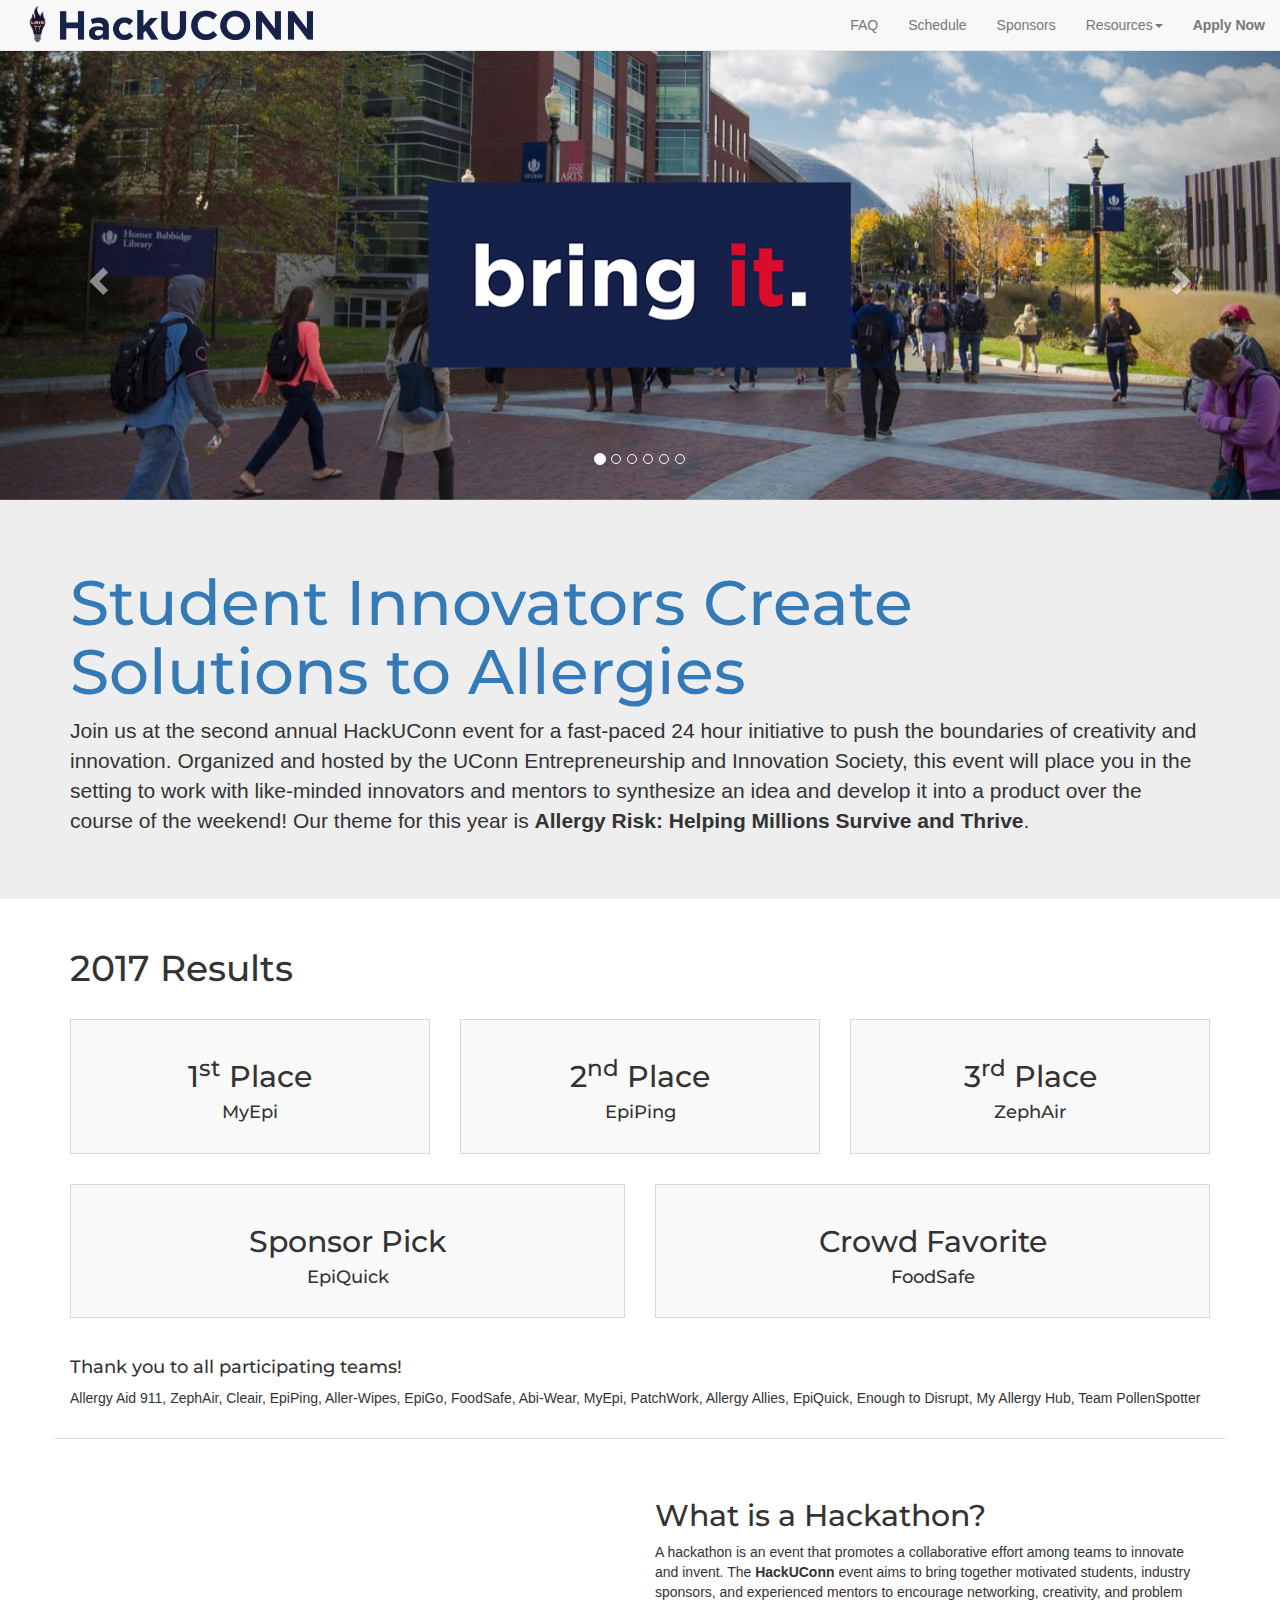
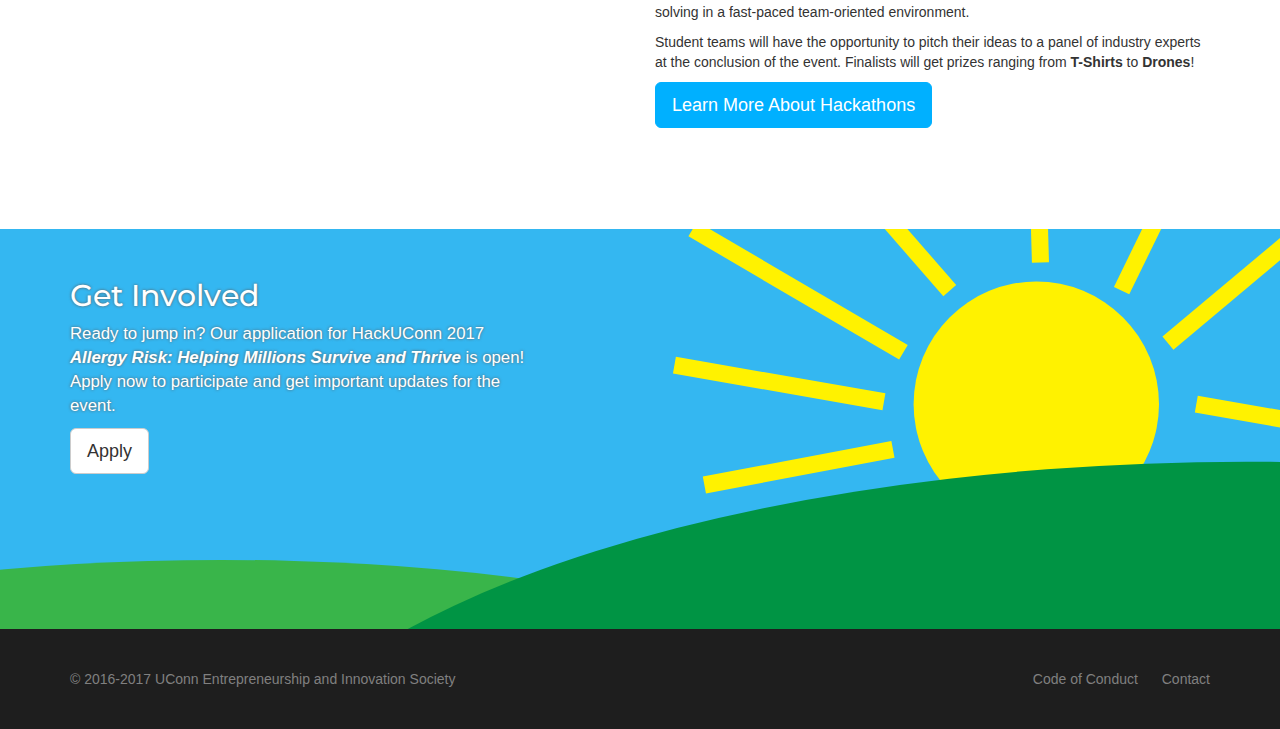
<file: index.html>
<!DOCTYPE html>
<html lang="en">
	<head>
		<meta charset="utf-8">
		<meta http-equiv="X-UA-Compatible" content="IE=edge">
		<meta name="viewport" content="width=device-width, initial-scale=1">
		
		<meta name="description" content="Official Website of the University of Connecticut's Hackathon">
		
		<title>HackUConn - Hackathon at UConn</title>
		<link rel="icon" href="img/logo.png">
		<!-- CSS -->
		<link href="css/bootstrap.min.css" rel="stylesheet">
		<link href="css/main.css" rel="stylesheet">

		<!-- Fonts -->
		<link href='https://fonts.googleapis.com/css?family=Montserrat:400,700' rel='stylesheet' type='text/css'>
		<link href='https://fonts.googleapis.com/css?family=Roboto+Slab:700,400' rel='stylesheet' type='text/css'>

		<script>
			!function(h,a,c,k,i,t){h.GoogleAnalyticsObject=c;h[c]||(h[c]=function(){
			(h[c].q=h[c].q||[]).push(arguments)});h[c].l=+new Date;i=a.createElement(k);
			t=a.getElementsByTagName(k)[0];i.src='//www.google-analytics.com/analytics.js';
			t.parentNode.insertBefore(i,t)}(window,document,'ga','script');

			ga('create', 'UA-93169123-1', 'auto');
			ga('send', 'pageview');

			ga(function(){
				gal = function(el, l) {
					l = l || ''
					var url = el.getAttribute('href')
					ga('send', 'event', 'outbound', 'click', l + ':' + url, {
						'transport': 'beacon',
						'hitCallback': function(){
							document.location = url
						}
					})
					return false
				}
			})
		</script>
	</head>
  
	<body>
		<!--
		<a id="mlh-trust-badge" style="position:fixed;top:50px;right:50px;max-width:100px;width:10%;min-width: 60px;display:block;z-index:500" href="https://mlh.io/seasons/na-2017/events?utm_source=na-2017&utm_medium=TrustBadge&utm_campaign=na-2017&utm_content=white" target="_blank"><img src="https://s3.amazonaws.com/logged-assets/trust-badge/2017/white.svg" alt="Major League Hacking 2017 Hackathon Season" style="width:100%"></a>
		-->
		<nav class="navbar navbar-default navbar-fixed-top">
		  <div class="container-fluid">
		    <!-- Brand and toggle get grouped for better mobile display -->
		    <div class="navbar-header">
		      <button type="button" class="navbar-toggle collapsed" data-toggle="collapse" data-target="#bs-example-navbar-collapse-1" aria-expanded="false">
		        <span class="sr-only">Toggle navigation</span>
		        <span class="icon-bar"></span>
		        <span class="icon-bar"></span>
		        <span class="icon-bar"></span>
		      </button>
		      <a class="navbar-brand navpadding" href="/">
		        <img alt="UEIS Logo" width="45px" height="auto" class="logopadding" src="img/logo.png">
		      </a>
		      <a class="navbar-brand navlogo" href="/"><img src="img/wordmark1.png" alt="HackUConn" height="30px"></a>
		    </div>
		
		    <!-- Collect the nav links, forms, and other content for toggling -->
		    <div class="collapse navbar-collapse" id="bs-example-navbar-collapse-1">
		      <ul class="nav navbar-nav navbar-right">
			      <li><a href="faq">FAQ</a></li>
		        <li><a href="schedule">Schedule</a></li>
		        <li><a href="sponsor">Sponsors</a></li>
		        <li class="dropdown">
		          <a href="#" class="dropdown-toggle" data-toggle="dropdown" role="button" aria-haspopup="true" aria-expanded="false">Resources<span class="caret"></span></a>
		          <ul class="dropdown-menu">
		            <li><a href="hackerpacket.pdf" target="_blank">Hacker Packet</a></li>
		            <li><a href="painpoints.pdf" target="_blank">Pain Points</a></li>
		            <li><a href="prototypingresources.pdf" target="_blank">Prototyping Resources</a></li>
		          </ul>
		        </li>
						<li><a href="apply" onclick="if(gal) return gal(this, 'header')">Apply Now</a></li>
		      </ul>
		    </div><!-- /.navbar-collapse -->
		  </div><!-- /.container-fluid -->
		</nav>
		
		<div id="carousel-example-generic" class="carousel slide" data-ride="carousel" style="margin-top: 50px;">
		  <!-- Indicators -->
		  <ol class="carousel-indicators">
		    <li data-target="#carousel-example-generic" data-slide-to="0" class="active"></li>
		    <li data-target="#carousel-example-generic" data-slide-to="1"></li>
		    <li data-target="#carousel-example-generic" data-slide-to="2"></li>
		    <li data-target="#carousel-example-generic" data-slide-to="3"></li>
		    <li data-target="#carousel-example-generic" data-slide-to="4"></li>
		    <li data-target="#carousel-example-generic" data-slide-to="5"></li>
		    
		  </ol>
		
		  <!-- Wrapper for slides -->
		  <div class="carousel-inner" role="listbox">
		    <div class="item active">
		      <img src="img/slide1.jpg" alt="UConn Campus" width="100%">
		    </div>
		    <div class="item">
		      <img src="img/slide2.jpg" alt="Hackathon Team" width="100%">
		    </div>
		    <div class="item">
		      <img src="img/slide3.jpg" alt="Winning Hackathon Team" width="100%">
		    </div>
		    <div class="item">
		      <img src="img/slide4.jpg" alt="Product Prototype" width="100%">
		    </div>
		    <div class="item">
		      <img src="img/slide5.jpg" alt="UConn Campus" width="100%">
		    </div>
		    <div class="item">
		      <img src="img/slide6.jpg" alt="UConn Campus" width="100%">
		    </div>
		  </div>
		
		  <!-- Controls -->
		  <a class="left carousel-control" href="#carousel-example-generic" role="button" data-slide="prev">
		    <span class="glyphicon glyphicon-chevron-left" aria-hidden="true"></span>
		    <span class="sr-only">Previous</span>
		  </a>
		  <a class="right carousel-control" href="#carousel-example-generic" role="button" data-slide="next">
		    <span class="glyphicon glyphicon-chevron-right" aria-hidden="true"></span>
		    <span class="sr-only">Next</span>
		  </a>
		</div>
		
		<header>
			<div class="jumbotron">
				<div class="container">
					<h1><a href="http://dailycampus.com/stories/2017/3/27/innovation-and-creativity-at-second-annual-hackuconn" target="_blank" style="text-decoration: none;">Student Innovators Create Solutions to Allergies</a></h1>
					<p>Join us at the second annual HackUConn event for a fast-paced 24 hour initiative to push the boundaries of creativity and innovation. Organized and hosted by the UConn Entrepreneurship and Innovation Society, this event will place you in the setting to work with like-minded innovators and mentors to synthesize an idea and develop it into a product over the course of the weekend! Our theme for this year is <strong>Allergy Risk: Helping Millions Survive and Thrive</strong>.</p>
				</div>
			</div>
		</header>
		
		<div class="container cardwhite" style="margin-bottom: 40px; padding-bottom: 20px; border-bottom: 1px solid #d8d8da;">
  		<h1 style="margin-bottom: 30px;">2017 Results</h1>
  		<div class="row">
    		<div class="col-md-4" style="margin-bottom: 30px;">
      		<div style="padding: 20px 0; background: #f9f9f9; border: 1px solid #d8d8da; text-align: center;">
        		<h2>1<sup>st</sup> Place</h2>
        		<h4>MyEpi</h4>
      		</div>
    		</div>
    		<div class="col-md-4" style="margin-bottom: 30px;">
      		<div style="padding: 20px 0; background: #f9f9f9; border: 1px solid #d8d8da; text-align: center;">
        		<h2>2<sup>nd</sup> Place</h2>
        		<h4>EpiPing</h4>
      		</div>
    		</div>
    		<div class="col-md-4" style="margin-bottom: 30px;">
      		<div style="padding: 20px 0; background: #f9f9f9; border: 1px solid #d8d8da; text-align: center;">
        		<h2>3<sup>rd</sup> Place</h2>
        		<h4>ZephAir</h4>
      		</div>
    		</div>
    		<div class="col-md-6" style="margin-bottom: 30px;">
      		<div style="padding: 20px 0; background: #f9f9f9; border: 1px solid #d8d8da; text-align: center;">
        		<h2>Sponsor Pick</h2>
        		<h4>EpiQuick</h4>
      		</div>
    		</div>
    		<div class="col-md-6" style="margin-bottom: 30px;">
      		<div style="padding: 20px 0; background: #f9f9f9; border: 1px solid #d8d8da; text-align: center;">
        		<h2>Crowd Favorite</h2>
        		<h4>FoodSafe</h4>
      		</div>
    		</div>
  		</div>
  		<h4>Thank you to all participating teams!</h4>
  		<p>Allergy Aid 911, ZephAir, Cleair, EpiPing, Aller-Wipes, EpiGo, FoodSafe, Abi-Wear, MyEpi, PatchWork, Allergy Allies, EpiQuick, Enough to Disrupt, My Allergy Hub, Team PollenSpotter</p>
		</div>
		
		<div class="container cardwhite">
			<div class="row">
				<div class="col-md-6">
  				<iframe src="https://player.vimeo.com/video/206646997" width="100%" height="315" frameborder="0" webkitallowfullscreen mozallowfullscreen allowfullscreen></iframe>
					<!-- <iframe width="100%" height="315px" src="https://www.youtube.com/embed/xCr2QvhTJRw" frameborder="0" allowfullscreen></iframe> -->
				</div>
				<div class="col-md-6">
					<h2>What is a Hackathon?</h2>
					<p>A hackathon is an event that promotes a collaborative effort among teams to innovate and invent. The <strong>HackUConn</strong> event aims to bring together motivated students, industry sponsors, and experienced mentors to encourage networking, creativity, and problem solving in a fast-paced team-oriented environment.</p><p>Student teams will have the opportunity to pitch their ideas to a panel of industry experts at the conclusion of the event. Finalists will get prizes ranging from <strong>T-Shirts</strong> to <strong>Drones</strong>!</p>
					<a class="btn btn-default btn-lg btnxp" href="http://static.mlh.io/docs/guides/college-administrator-brochure.pdf" role="button" target="_blank" style="margin-bottom: 20px;">Learn More About Hackathons</a>
				</div>
			</div>
		</div>
		
		<div class="container-fluid cardblue">
			<div class="container">
				<div class="row">
					<div class="col-md-5">
						<h2 class="getinvolved">Get Involved</h2>
						<p class="ready">Ready to jump in? Our application for HackUConn 2017 <em><strong>Allergy Risk: Helping Millions Survive and Thrive</strong></em> is open! Apply now to participate and get important updates for the event.</p>
						<a class="btn btn-default btn-lg" href="apply" onclick="if(gal) return gal(this, 'original')">Apply</a>
					</div>
				</div>
			</div>
		</div>
		
		<footer class="footer">
			<div class="container">
				<div class="row">
					<div class="col-md-6">
						&copy; 2016-2017 UConn Entrepreneurship and Innovation Society
					</div>
					<div class="col-md-6 right">
						<a href="http://static.mlh.io/docs/mlh-code-of-conduct.pdf" class="footerlink" target="_blank" style="margin-right: 20px;" onclick="if(gal) return gal(this);">Code of Conduct</a>
						<a href="mailto:hackuconn@gmail.com?Subject=Hack%20UConn%202017" class="footerlink" onclick="if(gal) return gal(this);">Contact</a>
					</div>
				</div>
			</div>
		</footer>
		
	
		<script src="https://ajax.googleapis.com/ajax/libs/jquery/1.11.3/jquery.min.js"></script>
	    <script>window.jQuery || document.write('<script src="../../assets/js/vendor/jquery.min.js"><\/script>')</script>
	    <script src="js/bootstrap.min.js"></script>
	</body>
</html>
</file>
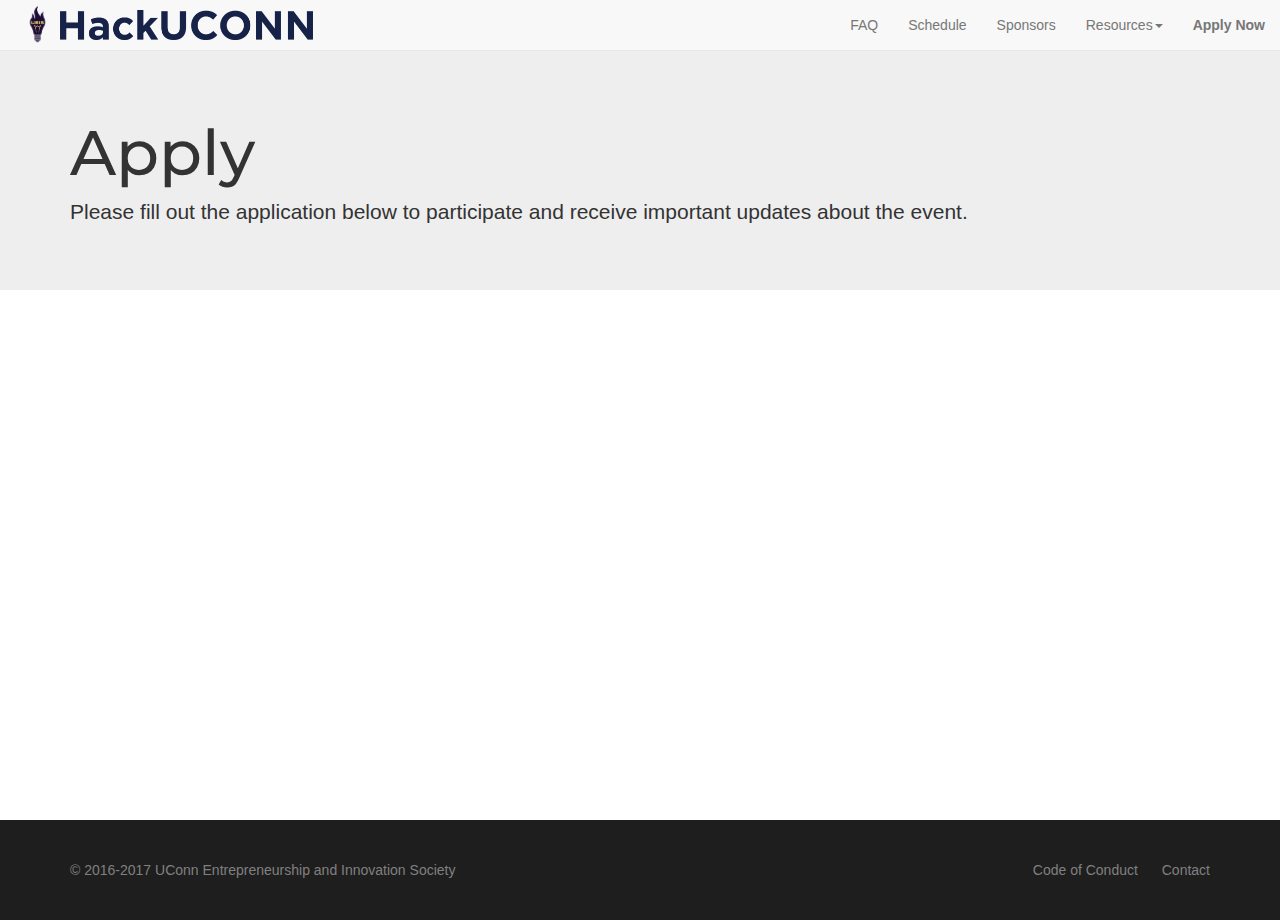
<file: apply.html>
<!DOCTYPE html>
<html lang="en">
	<head>
		<meta charset="utf-8">
		<meta http-equiv="X-UA-Compatible" content="IE=edge">
		<meta name="viewport" content="width=device-width, initial-scale=1">
		
		<meta name="description" content="Official Website of the University of Connecticut's Hackathon">
		
		<title>HackUConn - Event Application</title>
		<link rel="icon" href="img/logo.png">
		<!-- CSS -->
		<link href="css/bootstrap.min.css" rel="stylesheet">
		<link href="css/main.css" rel="stylesheet">
		<!-- Fonts -->
		<link href='https://fonts.googleapis.com/css?family=Montserrat:400,700' rel='stylesheet' type='text/css'>
		<link href='https://fonts.googleapis.com/css?family=Roboto+Slab:700,400' rel='stylesheet' type='text/css'>

		<script>
			!function(h,a,c,k,i,t){h.GoogleAnalyticsObject=c;h[c]||(h[c]=function(){
			(h[c].q=h[c].q||[]).push(arguments)});h[c].l=+new Date;i=a.createElement(k);
			t=a.getElementsByTagName(k)[0];i.src='//www.google-analytics.com/analytics.js';
			t.parentNode.insertBefore(i,t)}(window,document,'ga','script');

			ga('create', 'UA-93169123-1', 'auto');
			ga('send', 'pageview');

			ga(function(){
				gal = function(el) {
					var url = el.getAttribute('href')
					ga('send', 'event', 'outbound', 'click', url, {
						'transport': 'beacon',
						'hitCallback': function(){
							document.location = url
						}
					})
					return false
				}
			})
		</script>
	</head>
  
	<body>
		<!--
		<a id="mlh-trust-badge" style="position:fixed;top:50px;right:50px;max-width:100px;width:10%;min-width: 60px;display:block;z-index:500" href="https://mlh.io/seasons/na-2017/events?utm_source=na-2017&utm_medium=TrustBadge&utm_campaign=na-2017&utm_content=white" target="_blank"><img src="https://s3.amazonaws.com/logged-assets/trust-badge/2017/white.svg" alt="Major League Hacking 2017 Hackathon Season" style="width:100%"></a>
		-->
		<nav class="navbar navbar-default navbar-fixed-top">
		  <div class="container-fluid">
		    <!-- Brand and toggle get grouped for better mobile display -->
		    <div class="navbar-header">
		      <button type="button" class="navbar-toggle collapsed" data-toggle="collapse" data-target="#bs-example-navbar-collapse-1" aria-expanded="false">
		        <span class="sr-only">Toggle navigation</span>
		        <span class="icon-bar"></span>
		        <span class="icon-bar"></span>
		        <span class="icon-bar"></span>
		      </button>
		      <a class="navbar-brand navpadding" href="/">
		        <img alt="UEIS Logo" width="45px" height="auto" class="logopadding" src="img/logo.png">
		      </a>
		      <a class="navbar-brand navlogo" href="/"><img src="img/wordmark1.png" alt="HackUConn" height="30px"></a>
		    </div>
		
		    <!-- Collect the nav links, forms, and other content for toggling -->
		    <div class="collapse navbar-collapse" id="bs-example-navbar-collapse-1">
		      <ul class="nav navbar-nav navbar-right">
			      <li><a href="faq">FAQ</a></li>
		        <li><a href="schedule">Schedule</a></li>
		        <li><a href="sponsor">Sponsors</a></li>
		        <li class="dropdown">
		          <a href="#" class="dropdown-toggle" data-toggle="dropdown" role="button" aria-haspopup="true" aria-expanded="false">Resources<span class="caret"></span></a>
		          <ul class="dropdown-menu">
		            <li><a href="hackerpacket.pdf" target="_blank">Hacker Packet</a></li>
		            <li><a href="painpoints.pdf" target="_blank">Pain Points</a></li>
		            <li><a href="prototypingresources.pdf" target="_blank">Prototyping Resources</a></li>
		          </ul>
		        </li>
						<li><a href="apply">Apply Now</a></li>
		        <!-- <li class="dropdown">
		          <a href="#" class="dropdown-toggle" data-toggle="dropdown" role="button" aria-haspopup="true" aria-expanded="false">Information<span class="caret"></span></a>
		          <ul class="dropdown-menu">
		            <li><a href="#">Venue</a></li>
		            <li><a href="#">Schedule</a></li>
		            <li><a href="#">What To Bring</a></li>
		            <li role="separator" class="divider"></li>
		            <li><a href="#">Contact Us</a></li>
		            <li><a href="#">Sponsors</a></li>
		          </ul>
		        </li> -->
		      </ul>
		    </div><!-- /.navbar-collapse -->
		  </div><!-- /.container-fluid -->
		</nav>
		
		<header class="header">
			<div class="jumbotron">
				<div class="container">
					<h1>Apply</h1>
					<p>Please fill out the application below to participate and receive important updates about the event.</p>
				</div>
			</div>
		</header>
		
		<div>
      <div class="typeform-widget" data-url="https://mtgagliano.typeform.com/to/Dw8qSV" data-text="HackUConn 2017" style="width:100%;height:500px;"></div>
      <script>(function(){var qs,js,q,s,d=document,gi=d.getElementById,ce=d.createElement,gt=d.getElementsByTagName,id='typef_orm',b='https://s3-eu-west-1.amazonaws.com/share.typeform.com/';if(!gi.call(d,id)){js=ce.call(d,'script');js.id=id;js.src=b+'widget.js';q=gt.call(d,'script')[0];q.parentNode.insertBefore(js,q)}})()</script>
		</div>
		
		<footer class="footer">
			<div class="container">
				<div class="row">
					<div class="col-md-6">
						&copy; 2016-2017 UConn Entrepreneurship and Innovation Society
					</div>
					<div class="col-md-6 right">
						<a href="http://static.mlh.io/docs/mlh-code-of-conduct.pdf" class="footerlink" target="_blank" style="margin-right: 20px;" onclick="if(gal) return gal(this);">Code of Conduct</a>
						<a href="mailto:hackuconn@gmail.com?Subject=Hack%20UConn%202017" class="footerlink" onclick="if(gal) return gal(this);">Contact</a>
					</div>
				</div>
			</div>
		</footer>
		
	
		<script src="https://ajax.googleapis.com/ajax/libs/jquery/1.11.3/jquery.min.js"></script>
	    <script>window.jQuery || document.write('<script src="../../assets/js/vendor/jquery.min.js"><\/script>')</script>
	    <script src="js/bootstrap.min.js"></script>
	</body>
</html>
</file>
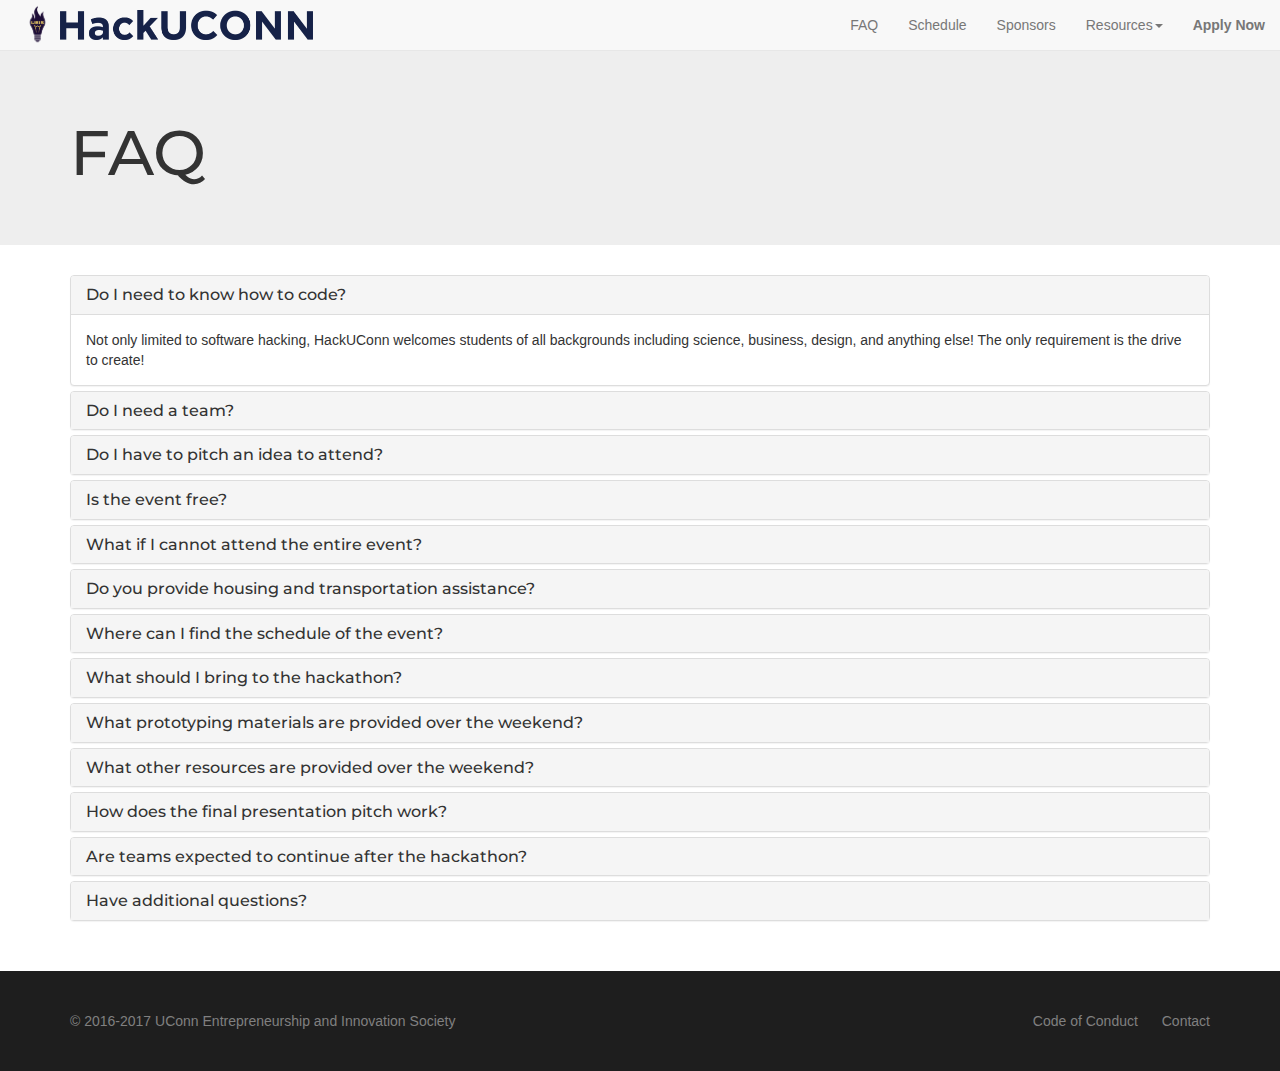
<file: faq.html>
<!DOCTYPE html>
<html lang="en">
	<head>
		<meta charset="utf-8">
		<meta http-equiv="X-UA-Compatible" content="IE=edge">
		<meta name="viewport" content="width=device-width, initial-scale=1">
		
		<meta name="description" content="Official Website of the University of Connecticut's Hackathon">
		
		<title>HackUConn - Frequently Asked Questions</title>
		<link rel="icon" href="img/logo.png">
		<!-- CSS -->
		<link href="css/bootstrap.min.css" rel="stylesheet">
		<link href="css/main.css" rel="stylesheet">
		<!-- Fonts -->
		<link href='https://fonts.googleapis.com/css?family=Montserrat:400,700' rel='stylesheet' type='text/css'>
		<link href='https://fonts.googleapis.com/css?family=Roboto+Slab:700,400' rel='stylesheet' type='text/css'>

		<script>
			!function(h,a,c,k,i,t){h.GoogleAnalyticsObject=c;h[c]||(h[c]=function(){
			(h[c].q=h[c].q||[]).push(arguments)});h[c].l=+new Date;i=a.createElement(k);
			t=a.getElementsByTagName(k)[0];i.src='//www.google-analytics.com/analytics.js';
			t.parentNode.insertBefore(i,t)}(window,document,'ga','script');

			ga('create', 'UA-93169123-1', 'auto');
			ga('send', 'pageview');
			
			ga(function(){
				gal = function(el) {
					var url = el.getAttribute('href')
					ga('send', 'event', 'outbound', 'click', url, {
						'transport': 'beacon',
						'hitCallback': function(){
							document.location = url
						}
					})
					return false
				}
			})
		</script>
	</head>
  
	<body>
		<!--
		<a id="mlh-trust-badge" style="position:fixed;top:50px;right:50px;max-width:100px;width:10%;min-width: 60px;display:block;z-index:500" href="https://mlh.io/seasons/na-2017/events?utm_source=na-2017&utm_medium=TrustBadge&utm_campaign=na-2017&utm_content=white" target="_blank"><img src="https://s3.amazonaws.com/logged-assets/trust-badge/2017/white.svg" alt="Major League Hacking 2017 Hackathon Season" style="width:100%"></a>
		-->
		<nav class="navbar navbar-default navbar-fixed-top">
		  <div class="container-fluid">
		    <!-- Brand and toggle get grouped for better mobile display -->
		    <div class="navbar-header">
		      <button type="button" class="navbar-toggle collapsed" data-toggle="collapse" data-target="#bs-example-navbar-collapse-1" aria-expanded="false">
		        <span class="sr-only">Toggle navigation</span>
		        <span class="icon-bar"></span>
		        <span class="icon-bar"></span>
		        <span class="icon-bar"></span>
		      </button>
		      <a class="navbar-brand navpadding" href="/">
		        <img alt="UEIS Logo" width="45px" height="auto" class="logopadding" src="img/logo.png">
		      </a>
		      <a class="navbar-brand navlogo" href="/"><img src="img/wordmark1.png" alt="HackUConn" height="30px"></a>
		    </div>
		
		    <!-- Collect the nav links, forms, and other content for toggling -->
		    <div class="collapse navbar-collapse" id="bs-example-navbar-collapse-1">
		      <ul class="nav navbar-nav navbar-right">
            <li><a href="faq">FAQ</a></li>
		        <li><a href="schedule">Schedule</a></li>
		        <li><a href="sponsor">Sponsors</a></li>
		        <li class="dropdown">
		          <a href="#" class="dropdown-toggle" data-toggle="dropdown" role="button" aria-haspopup="true" aria-expanded="false">Resources<span class="caret"></span></a>
		          <ul class="dropdown-menu">
		            <li><a href="hackerpacket.pdf" target="_blank">Hacker Packet</a></li>
		            <li><a href="painpoints.pdf" target="_blank">Pain Points</a></li>
		            <li><a href="prototypingresources.pdf" target="_blank">Prototyping Resources</a></li>
		          </ul>
		        </li>
  		      <li><a href="apply">Apply Now</a></li>
		        <!-- <li class="dropdown">
		          <a href="#" class="dropdown-toggle" data-toggle="dropdown" role="button" aria-haspopup="true" aria-expanded="false">Information<span class="caret"></span></a>
		          <ul class="dropdown-menu">
		            <li><a href="#">Venue</a></li>
		            <li><a href="#">Schedule</a></li>
		            <li><a href="#">What To Bring</a></li>
		            <li role="separator" class="divider"></li>
		            <li><a href="#">Contact Us</a></li>
		            <li><a href="#">Sponsors</a></li>
		          </ul>
		        </li> -->
		      </ul>
		    </div><!-- /.navbar-collapse -->
		  </div><!-- /.container-fluid -->
		</nav>
		
		<header class="header">
			<div class="jumbotron">
				<div class="container">
					<h1>FAQ</h1>
				</div>
			</div>
		</header>
		
		<div class="container cardwhite">
			
			<div class="panel-group" id="accordion" role="tablist" aria-multiselectable="true">
				
			  <div class="panel panel-default">
			    <div class="panel-heading" role="tab" id="headingFirst">
			      <h4 class="panel-title">
			        <a role="button" data-toggle="collapse" data-parent="#accordion" href="#collapseFirst" aria-expanded="true" aria-controls="collapseOne">
			          Do I need to know how to code?
			        </a>
			      </h4>
			    </div>
			    <div id="collapseFirst" class="panel-collapse collapse in" role="tabpanel" aria-labelledby="headingFirst">
			      <div class="panel-body">
			        Not only limited to software hacking, HackUConn welcomes students of all backgrounds including science, business, design, and anything else! The only requirement is the drive to create!
			      </div>
			    </div>
			  </div>
				
			  <div class="panel panel-default">
			    <div class="panel-heading" role="tab" id="headingOne">
			      <h4 class="panel-title">
			        <a class="collapsed" role="button" data-toggle="collapse" data-parent="#accordion" href="#collapseOne" aria-expanded="false" aria-controls="collapseOne">
			          Do I need a team?
			        </a>
			      </h4>
			    </div>
			    <div id="collapseOne" class="panel-collapse collapse" role="tabpanel" aria-labelledby="headingOne">
			      <div class="panel-body">
			        It is not necessary to arrive at the hackathon with a team. Most participants arrive as individuals and form teams with other participants over the weekend.
			      </div>
			    </div>
			  </div>
			  
			  <div class="panel panel-default">
			    <div class="panel-heading" role="tab" id="headingTwo">
			      <h4 class="panel-title">
			        <a class="collapsed" role="button" data-toggle="collapse" data-parent="#accordion" href="#collapseTwo" aria-expanded="false" aria-controls="collapseTwo">
			          Do I have to pitch an idea to attend?
			        </a>
			      </h4>
			    </div>
			    <div id="collapseTwo" class="panel-collapse collapse" role="tabpanel" aria-labelledby="headingTwo">
			      <div class="panel-body">
			        No, but we encourage you to! You can pitch an idea or pain point you've been thinking about for years, or something last minute you think of during the event. Each idea or pain point pitch is limited to 60 seconds.
			      </div>
			    </div>
			  </div>
			  
			  <div class="panel panel-default">
			    <div class="panel-heading" role="tab" id="headingThree">
			      <h4 class="panel-title">
			        <a class="collapsed" role="button" data-toggle="collapse" data-parent="#accordion" href="#collapseThree" aria-expanded="false" aria-controls="collapseThree">
			          Is the event free?
			        </a>
			      </h4>
			    </div>
			    <div id="collapseThree" class="panel-collapse collapse" role="tabpanel" aria-labelledby="headingThree">
			      <div class="panel-body">
			        Yes! Because of the generosity of our sponsors, we are able to make the event free for everyone. However you must still <a href="apply" target="_blank">apply</a> and be accepted as we have a limited number of spots.
			      </div>
			    </div>
			  </div>
			  
			  <div class="panel panel-default">
			    <div class="panel-heading" role="tab" id="headingFour">
			      <h4 class="panel-title">
			        <a class="collapsed" role="button" data-toggle="collapse" data-parent="#accordion" href="#collapseFour" aria-expanded="false" aria-controls="collapseFour">
			          What if I cannot attend the entire event?
			        </a>
			      </h4>
			    </div>
			    <div id="collapseFour" class="panel-collapse collapse" role="tabpanel" aria-labelledby="headingFour">
			      <div class="panel-body">
			        All participants are expected to attend both Friday and Saturday -- this is when all the action happens!
			      </div>
			    </div>
			  </div>
			  
			  <div class="panel panel-default">
			    <div class="panel-heading" role="tab" id="headingFive">
			      <h4 class="panel-title">
			        <a class="collapsed" role="button" data-toggle="collapse" data-parent="#accordion" href="#collapseFive" aria-expanded="false" aria-controls="collapseFive">
			          Do you provide housing and transportation assistance?
			        </a>
			      </h4>
			    </div>
			    <div id="collapseFive" class="panel-collapse collapse" role="tabpanel" aria-labelledby="headingFive">
			      <div class="panel-body">
			        Participants are expected to make their own lodging and transportation arrangements. Non-UConn students are also invited to stay on-campus with a UConn student host.
			      </div>
			    </div>
			  </div>
			  
			  <div class="panel panel-default">
			    <div class="panel-heading" role="tab" id="headingSix">
			      <h4 class="panel-title">
			        <a class="collapsed" role="button" data-toggle="collapse" data-parent="#accordion" href="#collapseSix" aria-expanded="false" aria-controls="collapseSix">
			          Where can I find the schedule of the event?
			        </a>
			      </h4>
			    </div>
			    <div id="collapseSix" class="panel-collapse collapse" role="tabpanel" aria-labelledby="headingSix">
			      <div class="panel-body">
			        We'll be releasing the schedule soon. Stay tuned!
			      </div>
			    </div>
			  </div>
			  
			  <div class="panel panel-default">
			    <div class="panel-heading" role="tab" id="headingSeven">
			      <h4 class="panel-title">
			        <a class="collapsed" role="button" data-toggle="collapse" data-parent="#accordion" href="#collapseSeven" aria-expanded="false" aria-controls="collapseSeven">
			          What should I bring to the hackathon?
			        </a>
			      </h4>
			    </div>
			    <div id="collapseSeven" class="panel-collapse collapse" role="tabpanel" aria-labelledby="headingSeven">
			      <div class="panel-body">
			        Laptop, power cord, cell phone, charger, notebook, pen/pencil, business cards or resumes, water bottle, and lots of creative energy!
			      </div>
			    </div>
			  </div>
			  
			  <div class="panel panel-default">
			    <div class="panel-heading" role="tab" id="headingEight">
			      <h4 class="panel-title">
			        <a class="collapsed" role="button" data-toggle="collapse" data-parent="#accordion" href="#collapseEight" aria-expanded="false" aria-controls="collapseEight">
			          What prototyping materials are provided over the weekend?
			        </a>
			      </h4>
			    </div>
			    <div id="collapseEight" class="panel-collapse collapse" role="tabpanel" aria-labelledby="headingEight">
			      <div class="panel-body">
			        For those teams wishing to build physical prototypes, we will have a limited selection of prototyping supplies including LEGOs, Arduinos, foam, and craft supplies. If the supplies we provide do not meet your team’s needs, you are more than welcome to obtain what you need from nearby stores.
			      </div>
			    </div>
			  </div>
			  
			  <div class="panel panel-default">
			    <div class="panel-heading" role="tab" id="headingNine">
			      <h4 class="panel-title">
			        <a class="collapsed" role="button" data-toggle="collapse" data-parent="#accordion" href="#collapseNine" aria-expanded="false" aria-controls="collapseNine">
			          What other resources are provided over the weekend?
			        </a>
			      </h4>
			    </div>
			    <div id="collapseNine" class="panel-collapse collapse" role="tabpanel" aria-labelledby="headingNine">
			      <div class="panel-body">
			        There is a wealth of intellectual prowess at the hackathon, and we encourage participants to seek advice and guidance from the mentors, speakers, and organizers who will be available throughout the weekend as you develop your solution and final presentation pitch. The mentors, speakers, and organizers have diverse backgrounds ranging from healthcare, business, entrepreneurship, engineering, software and app development, marketing and design, and regulatory.
			      </div>
			    </div>
			  </div>
			  
			  <div class="panel panel-default">
			    <div class="panel-heading" role="tab" id="headingTen">
			      <h4 class="panel-title">
			        <a class="collapsed" role="button" data-toggle="collapse" data-parent="#accordion" href="#collapseTen" aria-expanded="false" aria-controls="collapseTen">
			          How does the final presentation pitch work?
			        </a>
			      </h4>
			    </div>
			    <div id="collapseTen" class="panel-collapse collapse" role="tabpanel" aria-labelledby="headingTen">
			      <div class="panel-body">
			        For the final presentations on Saturday afternoon, each team will have a maximum of 3 minutes to pitch (recommended 1 min problem statement and background / customer validation, 1 min prototype or solution demonstration, 1 min business case), followed by up to 2 minutes of Q&amp;A from the judges. After the last team has pitched, judges will deliberate, and winners will be announced at the end of the event. Award categories and prizes TBA.
			      </div>
			    </div>
			  </div>
			  
			  <div class="panel panel-default">
			    <div class="panel-heading" role="tab" id="headingEleven">
			      <h4 class="panel-title">
			        <a class="collapsed" role="button" data-toggle="collapse" data-parent="#accordion" href="#collapseEleven" aria-expanded="false" aria-controls="collapseEleven">
			          Are teams expected to continue after the hackathon?
			        </a>
			      </h4>
			    </div>
			    <div id="collapseEleven" class="panel-collapse collapse" role="tabpanel" aria-labelledby="headingEleven">
			      <div class="panel-body">
			        We encourage teams to continue working even after the hackathon, and have programs and resources to help you take what you’ve done to the next level, but ultimately the decision is completely up to you and your team whether you wish to continue.
			      </div>
			    </div>
			  </div>
			  
			  <div class="panel panel-default">
			    <div class="panel-heading" role="tab" id="headingTwelve">
			      <h4 class="panel-title">
			        <a class="collapsed" role="button" data-toggle="collapse" data-parent="#accordion" href="#collapseTwelve" aria-expanded="false" aria-controls="collapseTwelve">
			          Have additional questions?
			        </a>
			      </h4>
			    </div>
			    <div id="collapseTwelve" class="panel-collapse collapse" role="tabpanel" aria-labelledby="headingTwelve">
			      <div class="panel-body">
			        Please <a href="mailto:hackuconn@gmail.com">email us</a> and we'll respond to you as soon as possible!
			      </div>
			    </div>
			  </div>
			  
			</div>
			
			
		</div>
		
		<footer class="footer">
			<div class="container">
				<div class="row">
					<div class="col-md-6">
						&copy; 2016-2017 UConn Entrepreneurship and Innovation Society
					</div>
					<div class="col-md-6 right">
						<a href="http://static.mlh.io/docs/mlh-code-of-conduct.pdf" class="footerlink" target="_blank" style="margin-right: 20px;" onclick="if(gal) return gal(this);">Code of Conduct</a>
						<a href="mailto:hackuconn@gmail.com?Subject=Hack%20UConn%202017" class="footerlink" onclick="if(gal) return gal(this);">Contact</a>
					</div>
				</div>
			</div>
		</footer>
		
	
		<script src="https://ajax.googleapis.com/ajax/libs/jquery/1.11.3/jquery.min.js"></script>
	    <script>window.jQuery || document.write('<script src="../../assets/js/vendor/jquery.min.js"><\/script>')</script>
	    <script src="js/bootstrap.min.js"></script>
	</body>
</html>
</file>
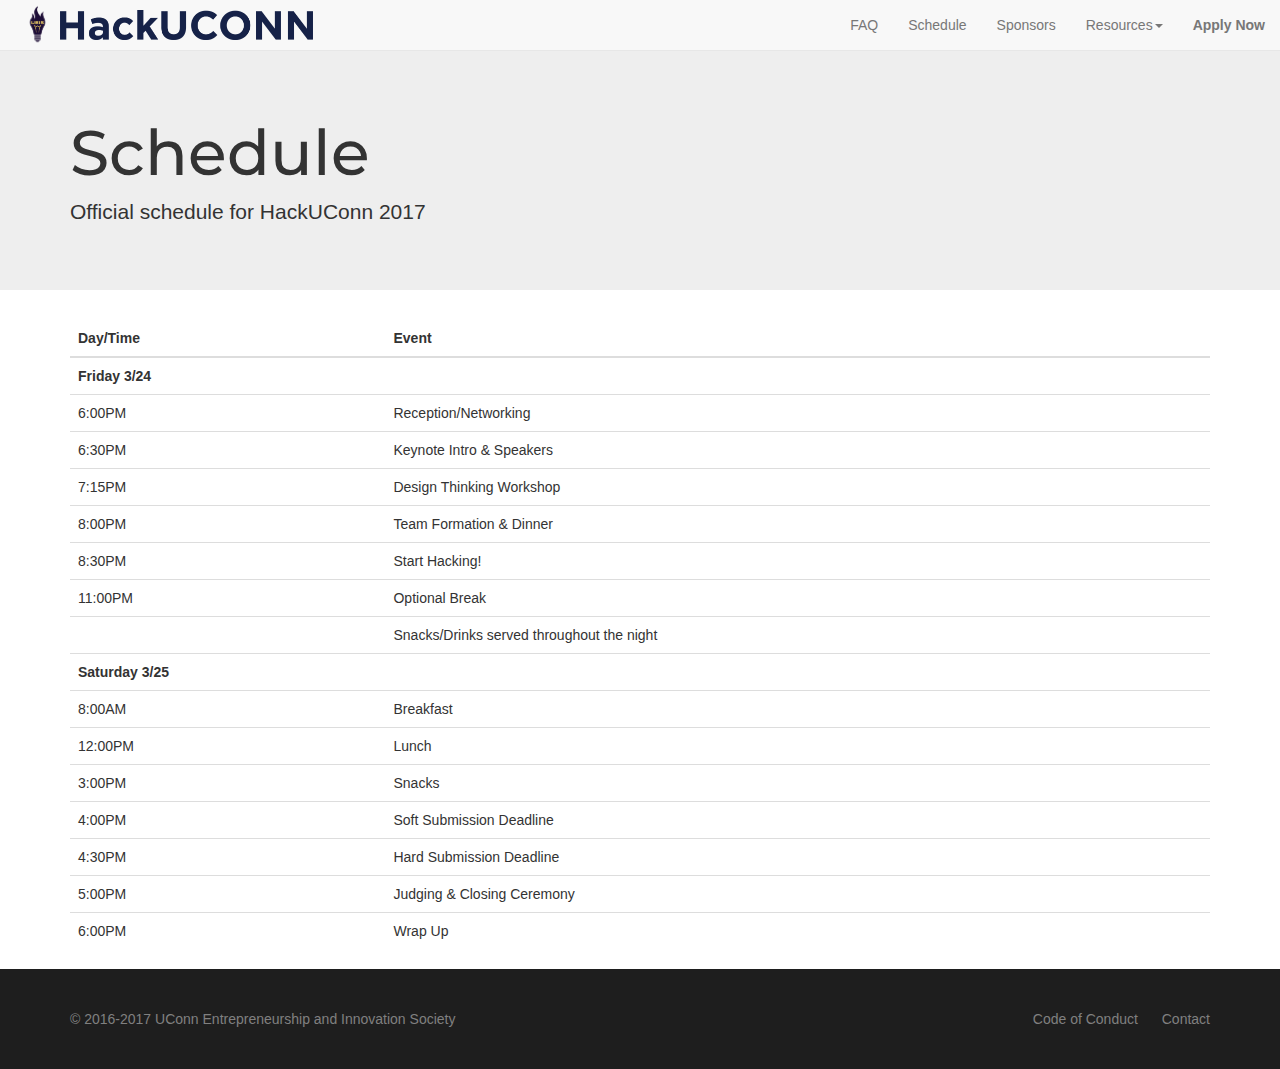
<file: schedule.html>
<!DOCTYPE html>
<html lang="en">
	<head>
		<meta charset="utf-8">
		<meta http-equiv="X-UA-Compatible" content="IE=edge">
		<meta name="viewport" content="width=device-width, initial-scale=1">
		
		<meta name="description" content="Official Website of the University of Connecticut's Hackathon">
		
		<title>HackUConn - Schedule and Venue</title>
		<link rel="icon" href="img/logo.png">
		<!-- CSS -->
		<link href="css/bootstrap.min.css" rel="stylesheet">
		<link href="css/main.css" rel="stylesheet">
		<!-- Fonts -->
		<link href='https://fonts.googleapis.com/css?family=Montserrat:400,700' rel='stylesheet' type='text/css'>
		<link href='https://fonts.googleapis.com/css?family=Roboto+Slab:700,400' rel='stylesheet' type='text/css'>

		<script>
			!function(h,a,c,k,i,t){h.GoogleAnalyticsObject=c;h[c]||(h[c]=function(){
			(h[c].q=h[c].q||[]).push(arguments)});h[c].l=+new Date;i=a.createElement(k);
			t=a.getElementsByTagName(k)[0];i.src='//www.google-analytics.com/analytics.js';
			t.parentNode.insertBefore(i,t)}(window,document,'ga','script');

			ga('create', 'UA-93169123-1', 'auto');
			ga('send', 'pageview');
			
			ga(function(){
				gal = function(el) {
					var url = el.getAttribute('href')
					ga('send', 'event', 'outbound', 'click', url, {
						'transport': 'beacon',
						'hitCallback': function(){
							document.location = url
						}
					})
					return false
				}
			})
		</script>
	</head>
  
	<body>
		<!--
		<a id="mlh-trust-badge" style="position:fixed;top:50px;right:50px;max-width:100px;width:10%;min-width: 60px;display:block;z-index:500" href="https://mlh.io/seasons/na-2017/events?utm_source=na-2017&utm_medium=TrustBadge&utm_campaign=na-2017&utm_content=white" target="_blank"><img src="https://s3.amazonaws.com/logged-assets/trust-badge/2017/white.svg" alt="Major League Hacking 2017 Hackathon Season" style="width:100%"></a>
		-->
		<nav class="navbar navbar-default navbar-fixed-top">
		  <div class="container-fluid">
		    <!-- Brand and toggle get grouped for better mobile display -->
		    <div class="navbar-header">
		      <button type="button" class="navbar-toggle collapsed" data-toggle="collapse" data-target="#bs-example-navbar-collapse-1" aria-expanded="false">
		        <span class="sr-only">Toggle navigation</span>
		        <span class="icon-bar"></span>
		        <span class="icon-bar"></span>
		        <span class="icon-bar"></span>
		      </button>
		      <a class="navbar-brand navpadding" href="/">
		        <img alt="UEIS Logo" width="45px" height="auto" class="logopadding" src="img/logo.png">
		      </a>
		      <a class="navbar-brand navlogo" href="/"><img src="img/wordmark1.png" alt="HackUConn" height="30px"></a>
		    </div>
		
		    <!-- Collect the nav links, forms, and other content for toggling -->
		    <div class="collapse navbar-collapse" id="bs-example-navbar-collapse-1">
		      <ul class="nav navbar-nav navbar-right">
			      <li><a href="faq">FAQ</a></li>
		        <li><a href="schedule">Schedule</a></li>
		        <li><a href="sponsor">Sponsors</a></li>
		        <li class="dropdown">
		          <a href="#" class="dropdown-toggle" data-toggle="dropdown" role="button" aria-haspopup="true" aria-expanded="false">Resources<span class="caret"></span></a>
		          <ul class="dropdown-menu">
		            <li><a href="hackerpacket.pdf" target="_blank">Hacker Packet</a></li>
		            <li><a href="painpoints.pdf" target="_blank">Pain Points</a></li>
		            <li><a href="prototypingresources.pdf" target="_blank">Prototyping Resources</a></li>
		          </ul>
		        </li>
						<li><a href="apply">Apply Now</a></li>
		        <!-- <li class="dropdown">
		          <a href="#" class="dropdown-toggle" data-toggle="dropdown" role="button" aria-haspopup="true" aria-expanded="false">Information<span class="caret"></span></a>
		          <ul class="dropdown-menu">
		            <li><a href="#">Venue</a></li>
		            <li><a href="#">Schedule</a></li>
		            <li><a href="#">What To Bring</a></li>
		            <li role="separator" class="divider"></li>
		            <li><a href="#">Contact Us</a></li>
		            <li><a href="#">Sponsors</a></li>
		          </ul>
		        </li> -->
		      </ul>
		    </div><!-- /.navbar-collapse -->
		  </div><!-- /.container-fluid -->
		</nav>
		
		<header class="header">
			<div class="jumbotron">
				<div class="container">
					<h1>Schedule</h1>
					<p>Official schedule for HackUConn 2017</p>
				</div>
			</div>
		</header>
		
		<div class="container">
			<table class="table table-hover">
				<thead>
					<tr>
						<th>Day/Time</th>
						<th>Event</th>
					</tr>
				</thead>
				<tbody>
					<tr>
						<th>Friday 3/24</th>
						<th></th>
					</tr>
					<tr>
						<td>6:00PM</td>
						<td>Reception/Networking</td>
					</tr>
					<tr>
						<td>6:30PM</td>
						<td>Keynote Intro & Speakers</td>
					</tr>
					<tr>
						<td>7:15PM</td>
						<td>Design Thinking Workshop</td>
					</tr>
					<tr>
						<td>8:00PM</td>
						<td>Team Formation & Dinner</td>
					</tr>
					<tr>
						<td>8:30PM</td>
						<td>Start Hacking!</td>
					</tr>
					<tr>
						<td>11:00PM</td>
						<td>Optional Break</td>
					</tr>
					<tr>
						<td>&nbsp;</td>
						<td>Snacks/Drinks served throughout the night</td>
					</tr>
					<tr>
						<th>Saturday 3/25</th>
						<th></th>
					</tr>
					<tr>
						<td>8:00AM</td>
						<td>Breakfast</td>
					</tr>
					<tr>
						<td>12:00PM</td>
						<td>Lunch</td>
					</tr>
					<tr>
						<td>3:00PM</td>
						<td>Snacks</td>
					</tr>
					<tr>
						<td>4:00PM</td>
						<td>Soft Submission Deadline</td>
					</tr>
					<tr>
						<td>4:30PM</td>
						<td>Hard Submission Deadline</td>
					</tr>
					<tr>
						<td>5:00PM</td>
						<td>Judging & Closing Ceremony</td>
					</tr>
					<tr>
						<td>6:00PM</td>
						<td>Wrap Up</td>
				</tbody>
			</table>
		</div>
		
		<footer class="footer">
			<div class="container">
				<div class="row">
					<div class="col-md-6">
						&copy; 2016-2017 UConn Entrepreneurship and Innovation Society
					</div>
					<div class="col-md-6 right">
						<a href="http://static.mlh.io/docs/mlh-code-of-conduct.pdf" class="footerlink" target="_blank" style="margin-right: 20px;" onclick="if(gal) return gal(this);">Code of Conduct</a>
						<a href="mailto:hackuconn@gmail.com?Subject=Hack%20UConn%202017" class="footerlink" onclick="if(gal) return gal(this);">Contact</a>
					</div>
				</div>
			</div>
		</footer>
		
	
		<script src="https://ajax.googleapis.com/ajax/libs/jquery/1.11.3/jquery.min.js"></script>
	    <script>window.jQuery || document.write('<script src="../../assets/js/vendor/jquery.min.js"><\/script>')</script>
	    <script src="js/bootstrap.min.js"></script>
	</body>
</html>
</file>
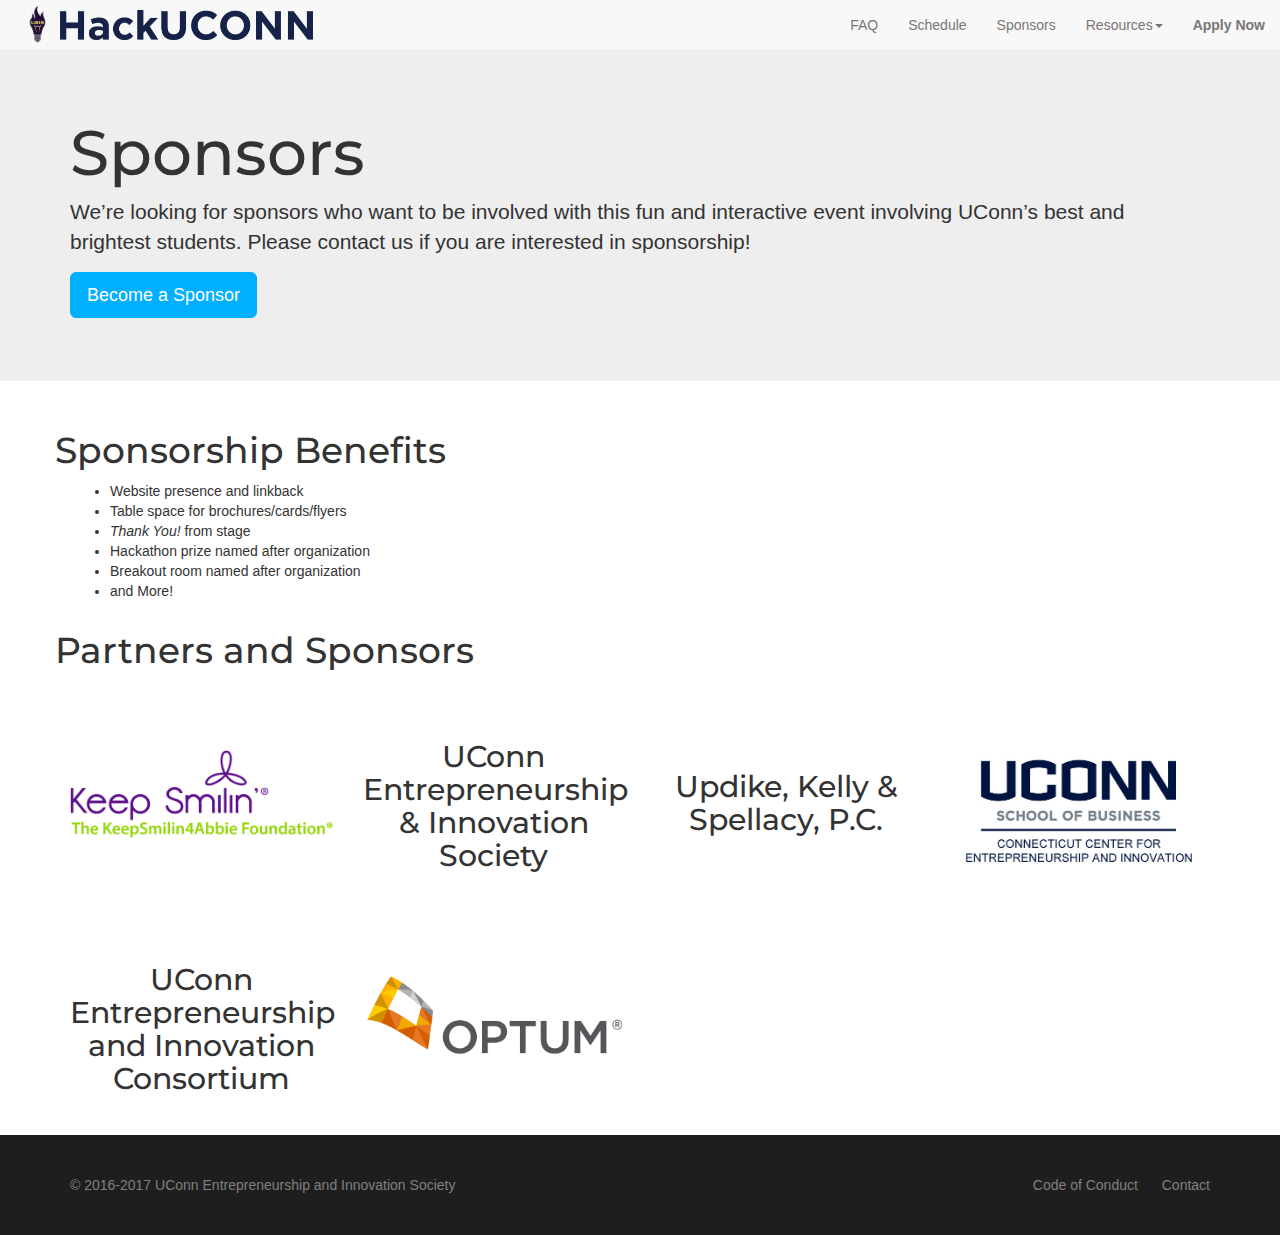
<file: sponsor.html>
<!DOCTYPE html>
<html lang="en">
	<head>
		<meta charset="utf-8">
		<meta http-equiv="X-UA-Compatible" content="IE=edge">
		<meta name="viewport" content="width=device-width, initial-scale=1">
		
		<meta name="description" content="Official Website of the University of Connecticut's Hackathon">
		
		<title>HackUConn - Sponsorship Opportunities</title>
		<link rel="icon" href="img/logo.png">
		<!-- CSS -->
		<link href="css/bootstrap.min.css" rel="stylesheet">
		<link href="css/main.css" rel="stylesheet">
		<!-- Fonts -->
		<link href='https://fonts.googleapis.com/css?family=Montserrat:400,700' rel='stylesheet' type='text/css'>
		<link href='https://fonts.googleapis.com/css?family=Roboto+Slab:700,400' rel='stylesheet' type='text/css'>

		<script>
			!function(h,a,c,k,i,t){h.GoogleAnalyticsObject=c;h[c]||(h[c]=function(){
			(h[c].q=h[c].q||[]).push(arguments)});h[c].l=+new Date;i=a.createElement(k);
			t=a.getElementsByTagName(k)[0];i.src='//www.google-analytics.com/analytics.js';
			t.parentNode.insertBefore(i,t)}(window,document,'ga','script');

			ga('create', 'UA-93169123-1', 'auto');
			ga('send', 'pageview');
			
			ga(function(){
				gal = function(el) {
					var url = el.getAttribute('href')
					ga('send', 'event', 'outbound', 'click', url, {
						'transport': 'beacon',
						'hitCallback': function(){
							document.location = url
						}
					})
					return false
				}
			})
		</script>
	</head>
  
	<body>
		<!--
		<a id="mlh-trust-badge" style="position:fixed;top:50px;right:50px;max-width:100px;width:10%;min-width: 60px;display:block;z-index:500" href="https://mlh.io/seasons/na-2017/events?utm_source=na-2017&utm_medium=TrustBadge&utm_campaign=na-2017&utm_content=white" target="_blank"><img src="https://s3.amazonaws.com/logged-assets/trust-badge/2017/white.svg" alt="Major League Hacking 2017 Hackathon Season" style="width:100%"></a>
		-->
		<nav class="navbar navbar-default navbar-fixed-top">
		  <div class="container-fluid">
		    <!-- Brand and toggle get grouped for better mobile display -->
		    <div class="navbar-header">
		      <button type="button" class="navbar-toggle collapsed" data-toggle="collapse" data-target="#bs-example-navbar-collapse-1" aria-expanded="false">
		        <span class="sr-only">Toggle navigation</span>
		        <span class="icon-bar"></span>
		        <span class="icon-bar"></span>
		        <span class="icon-bar"></span>
		      </button>
		      <a class="navbar-brand navpadding" href="/">
		        <img alt="UEIS Logo" width="45px" height="auto" class="logopadding" src="img/logo.png">
		      </a>
		      <a class="navbar-brand navlogo" href="/"><img src="img/wordmark1.png" alt="HackUConn" height="30px"></a>
		    </div>
		
		    <!-- Collect the nav links, forms, and other content for toggling -->
		    <div class="collapse navbar-collapse" id="bs-example-navbar-collapse-1">
		      <ul class="nav navbar-nav navbar-right">
			      <li><a href="faq">FAQ</a></li>
		        <li><a href="schedule">Schedule</a></li>
		        <li><a href="sponsor">Sponsors</a></li>
		        <li class="dropdown">
		          <a href="#" class="dropdown-toggle" data-toggle="dropdown" role="button" aria-haspopup="true" aria-expanded="false">Resources<span class="caret"></span></a>
		          <ul class="dropdown-menu">
		            <li><a href="hackerpacket.pdf" target="_blank">Hacker Packet</a></li>
		            <li><a href="painpoints.pdf" target="_blank">Pain Points</a></li>
		            <li><a href="prototypingresources.pdf" target="_blank">Prototyping Resources</a></li>
		          </ul>
		        </li>
						<li><a href="apply">Apply Now</a></li>
		        <!-- <li class="dropdown">
		          <a href="#" class="dropdown-toggle" data-toggle="dropdown" role="button" aria-haspopup="true" aria-expanded="false">Information<span class="caret"></span></a>
		          <ul class="dropdown-menu">
		            <li><a href="#">Venue</a></li>
		            <li><a href="#">Schedule</a></li>
		            <li><a href="#">What To Bring</a></li>
		            <li role="separator" class="divider"></li>
		            <li><a href="#">Contact Us</a></li>
		            <li><a href="#">Sponsors</a></li>
		          </ul>
		        </li> -->
		      </ul>
		    </div><!-- /.navbar-collapse -->
		  </div><!-- /.container-fluid -->
		</nav>
		
		<header class="header">
			<div class="jumbotron">
				<div class="container">
					<h1>Sponsors</h1>
					<p>We’re looking for sponsors who want to be involved with this fun and interactive event involving UConn’s best and brightest students. Please contact us if you are interested in sponsorship!</p>
					<p><a class="btn btn-primary btn-lg btnxp" href="mailto:justin.hall@uconn.edu?Subject=Sponsorship%20Opportunities" role="button" target="_blank">Become a Sponsor</a></p>
				</div>
			</div>
		</header>
		
		<div class="container cardwhite">
  		<!--
			<div class="row">
				<div class="col-md-4">
					
					<div class="panel panel-default">
					  <div class="panel-heading"><strong>BRONZE</strong></div>
					  <div class="panel-body">
					    <h2 style="text-align: center;">$500 - $1,499</h2>
					  </div>
					
					  <ul class="list-group">
					    <li class="list-group-item">Table space for brochures/cards/flyers</li>
					    <li class="list-group-item">Logo on hackathon PowerPoint slides</li>
					    <li class="list-group-item">Website presence and hyperlink</li>
					    <li class="list-group-item">Logo in Program</li>
					  </ul>
					</div>
					
				</div>
				<div class="col-md-4">
					
					<div class="panel panel-default">
					  <div class="panel-heading"><strong>SILVER</strong></div>
					  <div class="panel-body">
					    <h2 style="text-align: center;">$1,500 - $2,999</h2>
					  </div>
					
					  <ul class="list-group">
						<li class="list-group-item"><strong>BRONZE Package and</strong></li>
					    <li class="list-group-item list-group-item-info">Thank You! from stage</li>
					    <li class="list-group-item list-group-item-info">Presentation slot during "pain point" pitches</li>
					    <li class="list-group-item list-group-item-info">Post-hack outreach to participants</li>
					  </ul>
					</div>
					
				</div>
				<div class="col-md-4">
					
					<div class="panel panel-default">
					  <div class="panel-heading"><strong>GOLD</strong></div>
					  <div class="panel-body">
					    <h2 style="text-align: center;">$3,000+</h2>
					  </div>
					
					  <ul class="list-group">
						<li class="list-group-item"><strong>SILVER Package and</strong></li>
					    <li class="list-group-item list-group-item-success">Hackathon prize named after organization</li>
					    <li class="list-group-item list-group-item-success">Breakout room named after organization</li>
					    <li class="list-group-item list-group-item-success">Weekend pass for organization representative</li>
					  </ul>
					</div>
					
				</div>
			</div> -->			
			
			<div class="row">
  			<h1>Sponsorship Benefits</h1>
  			<div class="col-md-6">
  				<ul>
    				<li>Website presence and linkback</li>
    				<li>Table space for brochures/cards/flyers</li>
    				<li><em>Thank You!</em> from stage</li>
    				<li>Hackathon prize named after organization</li>
    				<li>Breakout room named after organization</li>
    				<li>and More!</li>
  				</ul>
				</div>
			</div>
			<div class="row">
  			<h1>Partners and Sponsors</h1>
				<div class="col-md-3" style="margin-top: 40px; padding-top: 30px;">
					<a href="https://keepsmilin4abbie.org" target="_blank" onclick="if(gal) return gal(this);"><img src="img/keepsmilin.png" alt="The KeepSmilin4Abbie Foundation" width="100%"></a>
				</div>
				<div class="col-md-3" style="margin-top: 40px;">
					<h2 style="text-align: center; cursor: default;">UConn Entrepreneurship &amp; Innovation Society</h2>
				</div>
				<div class="col-md-3" style="margin-top: 40px; padding-top: 30px;">
					<h2 style="text-align: center; cursor: default;">Updike, Kelly &amp; Spellacy, P.C.</h2>
				</div>
				<div class="col-md-3" style="margin-top: 40px;">
					<img src="img/ccei.jpg" alt="CCEI" width="100%">
				</div>
				<div class="col-md-3" style="margin-top: 40px;">
					<h2 style="text-align: center; cursor: default;">UConn Entrepreneurship and Innovation Consortium</h2>
				</div>
				<div class="col-md-3" style="margin-top: 40px; padding-top: 30px;">
					<a href="https://www.optum.com" target="_blank"><img src="img/optum.png" alt="Optum" width="100%"></a>
				</div>
			</div>
		</div>
		
		<footer class="footer">
			<div class="container">
				<div class="row">
					<div class="col-md-6">
						&copy; 2016-2017 UConn Entrepreneurship and Innovation Society
					</div>
					<div class="col-md-6 right">
						<a href="http://static.mlh.io/docs/mlh-code-of-conduct.pdf" class="footerlink" target="_blank" style="margin-right: 20px;" onclick="if(gal) return gal(this);">Code of Conduct</a>
						<a href="mailto:hackuconn@gmail.com?Subject=Hack%20UConn%202017" class="footerlink" onclick="if(gal) return gal(this);">Contact</a>
					</div>
				</div>
			</div>
		</footer>
		
	
		<script src="https://ajax.googleapis.com/ajax/libs/jquery/1.11.3/jquery.min.js"></script>
	    <script>window.jQuery || document.write('<script src="../../assets/js/vendor/jquery.min.js"><\/script>')</script>
	    <script src="js/bootstrap.min.js"></script>
	</body>
</html>
</file>
<file: css/main.css>
@font-face {
    font-family: uconnfont;
    src: url(../fonts/uconn.otf);
}

/* Bold the apply button in the menu bar*/
ul.nav a[href="apply"] {
	font-weight: bold;
}

/* Position the button */
h1 a.btn {
	vertical-align: middle;
}

/* On mobile, the button stretches the full page size */
@media screen and (max-width: 500px) {
	h1 a.btn {
		display: block;
		margin: 1em 0em;
	}
}

a {
  cursor: pointer;
}

h1, h2, h3, h4{
	font-family: 'Montserrat', sans-serif;
}

.navlogo {
	font-family: 'Roboto Slab', serif;
	font-size: 2em;
	font-weight: 700;
	padding-top: 10px;
}

.navlogo:hover {
	color: #777 !important;
}

.hack {
	color: #00B0FF;
}

.navpadding {
	padding-right: 0px !important;
}

.logopadding {
	margin-top: -12px !important;
}

.header {
	margin-top: 50px;
}

.cardwhite {
	margin-bottom: 30px;
}

.cardblue {
	background: url(../img/field.svg) #40c4ff;
	background-size: cover;
	padding-bottom: 50px;
	color: white;
	min-height: 400px;
}

.getinvolved {
	padding-top: 30px;
	text-shadow: rgb(90, 90, 90) 0px 0px 3px;
}

.getinvolved::selection {
	background: white;
}

.centeredtext {
	text-align: center;
}

.ready {
	font-size: 1.2em;
	text-shadow: rgb(90, 90, 90) 0px 0px 3px;
}

.ready::selection {
	background: white;
}

.btnxp {
	background: #00B0FF !important;
	border-color: #00B0FF !important;
	color: white !important;
	-webkit-transition: all 0.3s ease-in-out;
    -moz-transition: all 0.3s ease-in-out;
    -o-transition: all 0.3s ease-in-out;
    -ms-transition: all 0.3s ease-in-out;
    transition: all 0.3s ease-in-out;
}

.btnxp:hover {
	background: #0091EA !important;
	border-color: #0091EA !important;
}

.footer {
	background: #1e1e1e;
	color: gray;
	padding-top: 40px;
	padding-bottom: 40px;
}

.footerlink {
	text-decoration: none;
	color: gray;
}

.footerlink:hover {
	text-decoration: none;
	color: white;
}

.right {
	text-align: right;
}

@media only screen and (max-width: 480px) {
	.footer {
		text-align: center;
	}
	
	.right {
		text-align: center;
	}
	
	.navpadding {
		padding-right: 0px !important;
		padding-left: 0px !important;
	}
	
	.navlogo {
		padding-left: 0px !important;
	}
	
}
</file>
